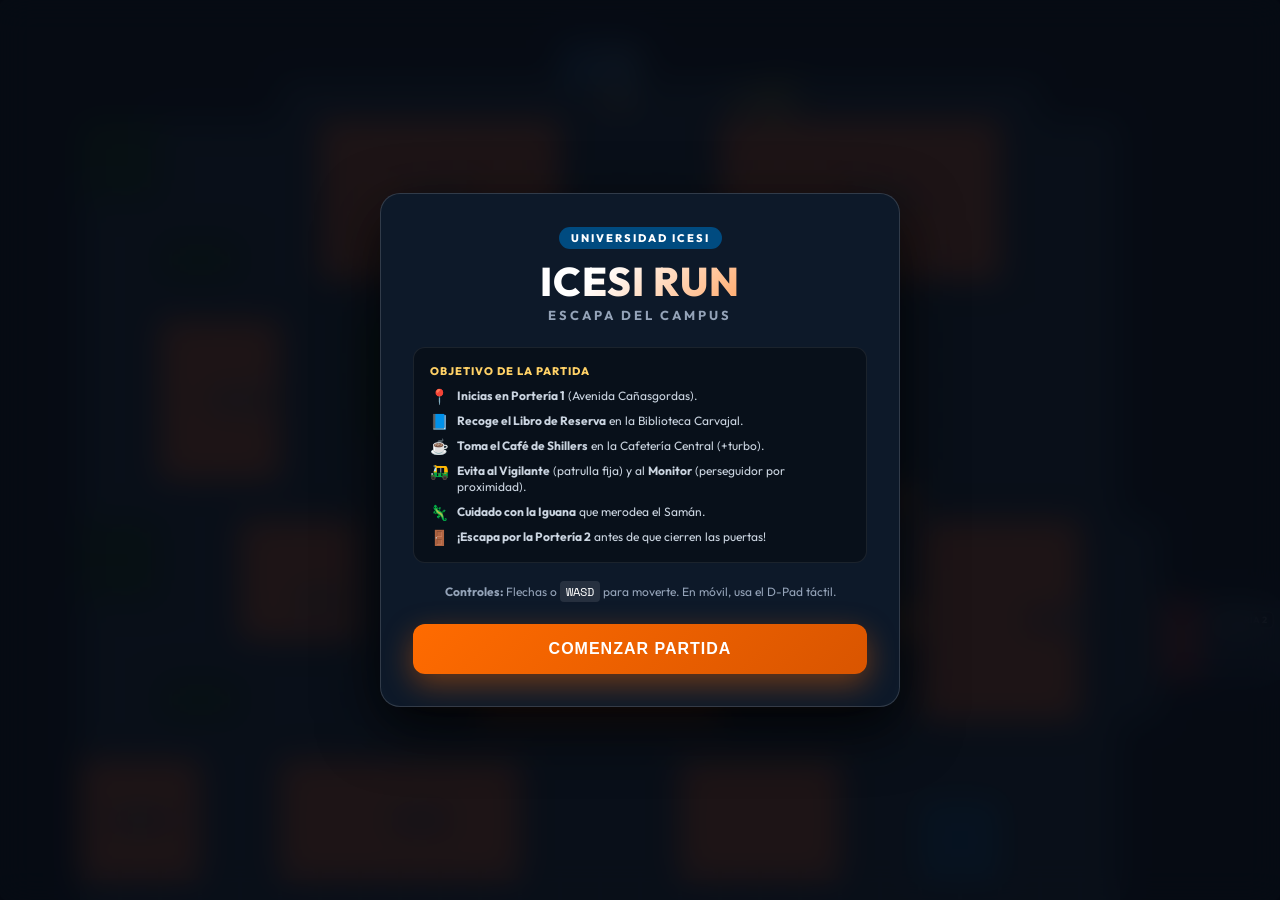
<file: index.html>
<!DOCTYPE html>
<html lang="es">
<head>
  <meta charset="UTF-8">
  <meta name="viewport" content="width=device-width, initial-scale=1.0, maximum-scale=1.0, user-scalable=no">
  <title>ICESI RUN — Escapa del Campus</title>
  <meta name="description" content="Arcade de persecución top-down 2D ambientado en el campus real de la Universidad Icesi. Explora, recolecta y escapa.">
  <link rel="preconnect" href="https://fonts.googleapis.com">
  <link rel="preconnect" href="https://fonts.gstatic.com" crossorigin>
  <link href="https://fonts.googleapis.com/css2?family=Outfit:wght@400;600;700;800&family=Space+Mono:wght@700&display=swap" rel="stylesheet">
  <link rel="stylesheet" href="styles.css">
</head>
<body>
  <div id="game-container">
    <!-- Game Canvas -->
    <canvas id="game-canvas"></canvas>

    <!-- In-Game Minimalist HUD -->
    <header id="game-hud" class="hud-layer hidden">
      <div class="hud-panel hud-left">
        <div class="hud-metric">
          <span class="hud-label">SCORE</span>
          <span id="score-display" class="hud-value font-mono">00000</span>
        </div>
        <div class="hud-metric lives-metric">
          <span class="hud-label">VIDAS</span>
          <div id="lives-display" class="lives-indicator">
            <span class="life-pip active"></span>
            <span class="life-pip active"></span>
            <span class="life-pip active"></span>
          </div>
        </div>
      </div>

      <!-- Compact Mission Checklist -->
      <div class="hud-panel hud-center">
        <div class="mission-tag">MISIÓN</div>
        <div class="mission-checklist">
          <div id="item-book" class="mission-item pending">
            <span class="status-dot"></span>
            <span class="item-name">📘 Biblioteca (Libro)</span>
          </div>
          <div id="item-coffee" class="mission-item pending">
            <span class="status-dot"></span>
            <span class="item-name">☕ Cafetería (Café)</span>
          </div>
          <div id="item-gate" class="mission-item locked">
            <span class="status-dot"></span>
            <span class="item-name">🔒 Portería 2 (Salida)</span>
          </div>
        </div>
      </div>

      <div class="hud-panel hud-right">
        <div class="hud-metric">
          <span class="hud-label">TIEMPO</span>
          <span id="timer-display" class="hud-value font-mono">02:30</span>
        </div>
      </div>
    </header>

    <!-- Campus Closing Alert Banner -->
    <div id="alert-banner" class="alert-banner hidden">
      <span class="alert-icon">⚠️</span>
      <span id="alert-text">¡CAMPUS EN CIERRE! ¡CORRE A LA PORTERÍA 2!</span>
    </div>

    <!-- Non-Intrusive Lore Toast Notification -->
    <div id="lore-toast" class="lore-toast hidden">
      <div class="lore-icon">📍</div>
      <div class="lore-content">
        <strong id="lore-title">Biblioteca Carvajal</strong>
        <p id="lore-text">Centro neurálgico del campus y zona de estudio silencioso.</p>
      </div>
    </div>

    <!-- Mobile Virtual On-Screen Controls -->
    <div id="mobile-controls" class="mobile-controls hidden">
      <div class="dpad-container">
        <button id="btn-up" class="dpad-btn up" aria-label="Arriba">▲</button>
        <button id="btn-left" class="dpad-btn left" aria-label="Izquierda">◀</button>
        <button id="btn-right" class="dpad-btn right" aria-label="Derecha">▶</button>
        <button id="btn-down" class="dpad-btn down" aria-label="Abajo">▼</button>
      </div>
      <button id="btn-sprint" class="action-btn" aria-label="Sprint">⚡ TURBO</button>
    </div>

    <!-- Overlay Screens -->
    <!-- Start Screen -->
    <div id="start-screen" class="screen-overlay">
      <div class="screen-card">
        <div class="brand-badge">UNIVERSIDAD ICESI</div>
        <h1 class="game-title">ICESI RUN</h1>
        <p class="game-subtitle">ESCAPA DEL CAMPUS</p>
        
        <div class="briefing-box">
          <h3>OBJETIVO DE LA PARTIDA</h3>
          <ul>
            <li><span class="briefing-icon">📍</span> <div class="briefing-text"><strong>Inicias en Portería 1</strong> (Avenida Cañasgordas).</div></li>
            <li><span class="briefing-icon">📘</span> <div class="briefing-text"><strong>Recoge el Libro de Reserva</strong> en la Biblioteca Carvajal.</div></li>
            <li><span class="briefing-icon">☕</span> <div class="briefing-text"><strong>Toma el Café de Shillers</strong> en la Cafetería Central (+turbo).</div></li>
            <li><span class="briefing-icon">🛺</span> <div class="briefing-text"><strong>Evita al Vigilante</strong> (patrulla fija) y al <strong>Monitor</strong> (perseguidor por proximidad).</div></li>
            <li><span class="briefing-icon">🦎</span> <div class="briefing-text"><strong>Cuidado con la Iguana</strong> que merodea el Samán.</div></li>
            <li><span class="briefing-icon">🚪</span> <div class="briefing-text"><strong>¡Escapa por la Portería 2</strong> antes de que cierren las puertas!</div></li>
          </ul>
        </div>

        <div class="controls-hint">
          <p><strong>Controles:</strong> Flechas o <code>WASD</code> para moverte. En móvil, usa el D-Pad táctil.</p>
        </div>

        <button id="btn-start" class="primary-btn">COMENZAR PARTIDA</button>
      </div>
    </div>

    <!-- Victory Screen -->
    <div id="victory-screen" class="screen-overlay hidden">
      <div class="screen-card victory-card">
        <div class="victory-badge">¡LOGRASTE ESCAPAR!</div>
        <h2 class="screen-heading">¡GRADUADO DE PANCE!</h2>
        <p class="screen-desc">Llegaste a tiempo a la Portería 2 y saliste del campus sano y salvo.</p>

        <div class="stats-grid">
          <div class="stat-item">
            <span class="stat-label">Puntaje Final</span>
            <span id="final-score" class="stat-value font-mono">0</span>
          </div>
          <div class="stat-item">
            <span class="stat-label">Tiempo Sobrante</span>
            <span id="final-time" class="stat-value font-mono">00:00</span>
          </div>
          <div class="stat-item">
            <span class="stat-label">Créditos Recogidos</span>
            <span id="final-credits" class="stat-value font-mono">0/0</span>
          </div>
        </div>

        <button id="btn-play-again" class="primary-btn">JUGAR DE NUEVO</button>
      </div>
    </div>

    <!-- Game Over Screen -->
    <div id="game-over-screen" class="screen-overlay hidden">
      <div class="screen-card gameover-card">
        <div class="danger-badge">QUEDASTE ATRAPADO</div>
        <h2 class="screen-heading">FIN DEL SEMESTRE</h2>
        <p id="game-over-reason" class="screen-desc">El vigilante te interceptó antes de que pudieras salir del campus.</p>

        <div class="stats-grid">
          <div class="stat-item">
            <span class="stat-label">Puntaje</span>
            <span id="go-score" class="stat-value font-mono">0</span>
          </div>
          <div class="stat-item">
            <span class="stat-label">Créditos</span>
            <span id="go-credits" class="stat-value font-mono">0</span>
          </div>
        </div>

        <button id="btn-retry" class="primary-btn retry-btn">REINTENTAR</button>
      </div>
    </div>
  </div>

  <script type="module" src="src/main.js"></script>
</body>
</html>
</file>
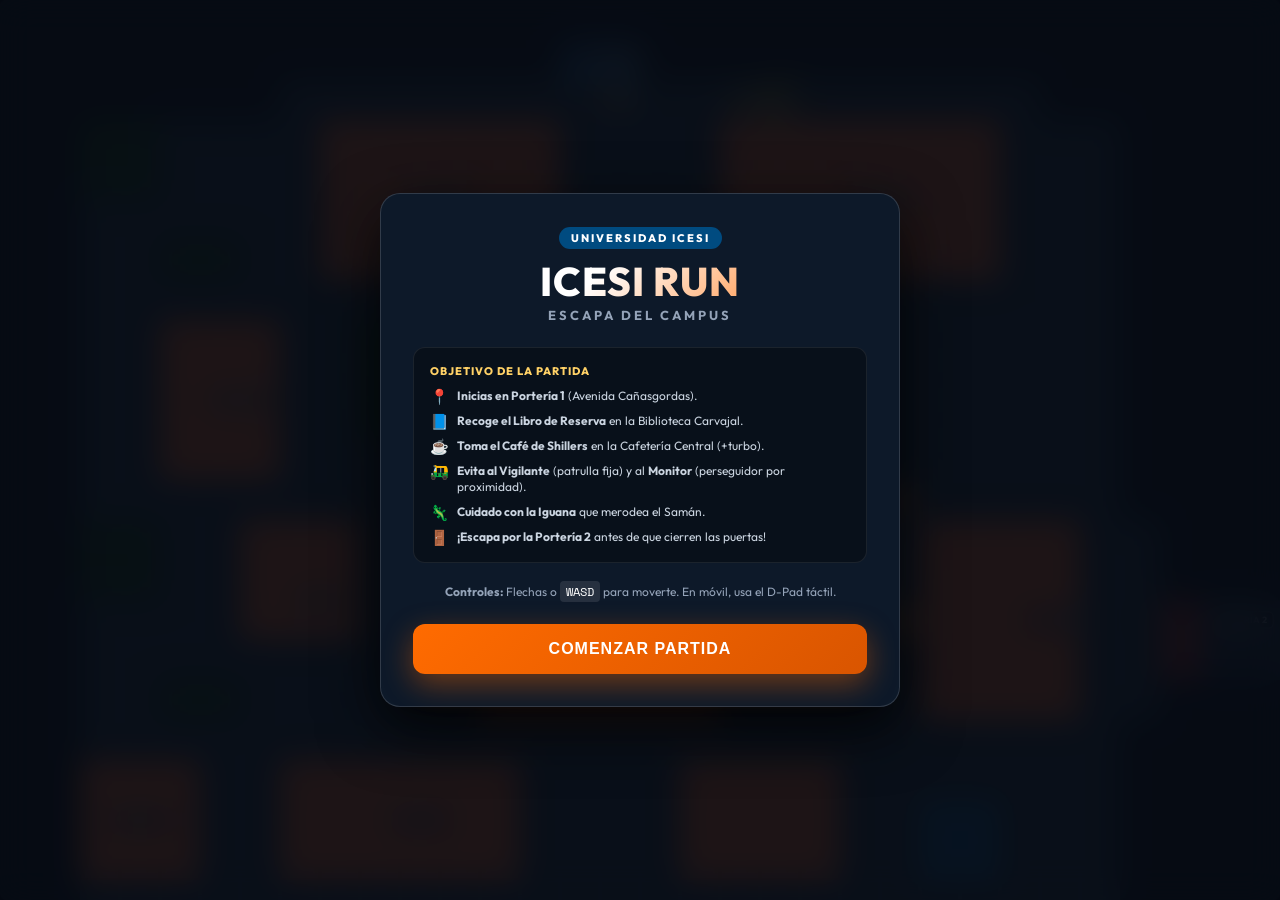
<file: web-prototype/index.html>
<!DOCTYPE html>
<html lang="es">
<head>
  <meta charset="UTF-8">
  <meta name="viewport" content="width=device-width, initial-scale=1.0, maximum-scale=1.0, user-scalable=no">
  <title>ICESI RUN — Escapa del Campus</title>
  <meta name="description" content="Arcade de persecución top-down 2D ambientado en el campus real de la Universidad Icesi. Explora, recolecta y escapa.">
  <link rel="preconnect" href="https://fonts.googleapis.com">
  <link rel="preconnect" href="https://fonts.gstatic.com" crossorigin>
  <link href="https://fonts.googleapis.com/css2?family=Outfit:wght@400;600;700;800&family=Space+Mono:wght@700&display=swap" rel="stylesheet">
  <link rel="icon" type="image/svg+xml" href="favicon.svg">
  <link rel="stylesheet" href="styles.css">
</head>
<body>
  <div id="game-container">
    <!-- Game Canvas -->
    <canvas id="game-canvas"></canvas>

    <!-- In-Game Minimalist HUD -->
    <header id="game-hud" class="hud-layer hidden">
      <div class="hud-panel hud-left">
        <div class="hud-metric">
          <span class="hud-label">SCORE</span>
          <span id="score-display" class="hud-value font-mono">00000</span>
        </div>
        <div class="hud-metric lives-metric">
          <span class="hud-label">VIDAS</span>
          <div id="lives-display" class="lives-indicator">
            <span class="life-pip active"></span>
            <span class="life-pip active"></span>
            <span class="life-pip active"></span>
          </div>
        </div>
      </div>

      <!-- Compact Mission Checklist -->
      <div class="hud-panel hud-center">
        <div class="mission-tag">MISIÓN</div>
        <div class="mission-checklist">
          <div id="item-book" class="mission-item pending">
            <span class="status-dot"></span>
            <span class="item-name">📘 Biblioteca (Libro)</span>
          </div>
          <div id="item-coffee" class="mission-item pending">
            <span class="status-dot"></span>
            <span class="item-name">☕ Cafetería (Café)</span>
          </div>
          <div id="item-gate" class="mission-item locked">
            <span class="status-dot"></span>
            <span class="item-name">🔒 Portería 2 (Salida)</span>
          </div>
        </div>
      </div>

      <div class="hud-panel hud-right">
        <div class="hud-metric">
          <span class="hud-label">TIEMPO</span>
          <span id="timer-display" class="hud-value font-mono">02:30</span>
        </div>
      </div>
    </header>

    <!-- Campus Closing Alert Banner -->
    <div id="alert-banner" class="alert-banner hidden">
      <span class="alert-icon">⚠️</span>
      <span id="alert-text">¡CAMPUS EN CIERRE! ¡CORRE A LA PORTERÍA 2!</span>
    </div>

    <!-- Non-Intrusive Lore Toast Notification -->
    <div id="lore-toast" class="lore-toast hidden">
      <div class="lore-icon">📍</div>
      <div class="lore-content">
        <strong id="lore-title">Biblioteca Carvajal</strong>
        <p id="lore-text">Centro neurálgico del campus y zona de estudio silencioso.</p>
      </div>
    </div>

    <!-- Mobile Virtual On-Screen Controls -->
    <div id="mobile-controls" class="mobile-controls hidden">
      <div class="dpad-container">
        <button id="btn-up" class="dpad-btn up" aria-label="Arriba">▲</button>
        <button id="btn-left" class="dpad-btn left" aria-label="Izquierda">◀</button>
        <button id="btn-right" class="dpad-btn right" aria-label="Derecha">▶</button>
        <button id="btn-down" class="dpad-btn down" aria-label="Abajo">▼</button>
      </div>
      <button id="btn-sprint" class="action-btn" aria-label="Sprint">⚡ TURBO</button>
    </div>

    <!-- Overlay Screens -->
    <!-- Start Screen -->
    <div id="start-screen" class="screen-overlay">
      <div class="screen-card">
        <div class="brand-badge">UNIVERSIDAD ICESI</div>
        <h1 class="game-title">ICESI RUN</h1>
        <p class="game-subtitle">ESCAPA DEL CAMPUS</p>
        
        <div class="briefing-box">
          <h3>OBJETIVO DE LA PARTIDA</h3>
          <ul>
            <li><span class="briefing-icon">📍</span> <div class="briefing-text"><strong>Inicias en Portería 1</strong> (Avenida Cañasgordas).</div></li>
            <li><span class="briefing-icon">📘</span> <div class="briefing-text"><strong>Recoge el Libro de Reserva</strong> en la Biblioteca Carvajal.</div></li>
            <li><span class="briefing-icon">☕</span> <div class="briefing-text"><strong>Toma el Café de Shillers</strong> en la Cafetería Central (+turbo).</div></li>
            <li><span class="briefing-icon">🛺</span> <div class="briefing-text"><strong>Evita al Vigilante</strong> (patrulla fija) y al <strong>Monitor</strong> (perseguidor por proximidad).</div></li>
            <li><span class="briefing-icon">🦎</span> <div class="briefing-text"><strong>Cuidado con la Iguana</strong> que merodea el Samán.</div></li>
            <li><span class="briefing-icon">🚪</span> <div class="briefing-text"><strong>¡Escapa por la Portería 2</strong> antes de que cierren las puertas!</div></li>
          </ul>
        </div>

        <div class="controls-hint">
          <p><strong>Controles:</strong> Flechas o <code>WASD</code> para moverte. En móvil, usa el D-Pad táctil.</p>
        </div>

        <button id="btn-start" class="primary-btn">COMENZAR PARTIDA</button>
      </div>
    </div>

    <!-- Victory Screen -->
    <div id="victory-screen" class="screen-overlay hidden">
      <div class="screen-card victory-card">
        <div class="victory-badge">¡LOGRASTE ESCAPAR!</div>
        <h2 class="screen-heading">¡GRADUADO DE PANCE!</h2>
        <p class="screen-desc">Llegaste a tiempo a la Portería 2 y saliste del campus sano y salvo.</p>

        <div class="stats-grid">
          <div class="stat-item">
            <span class="stat-label">Puntaje Final</span>
            <span id="final-score" class="stat-value font-mono">0</span>
          </div>
          <div class="stat-item">
            <span class="stat-label">Tiempo Sobrante</span>
            <span id="final-time" class="stat-value font-mono">00:00</span>
          </div>
          <div class="stat-item">
            <span class="stat-label">Créditos Recogidos</span>
            <span id="final-credits" class="stat-value font-mono">0/0</span>
          </div>
        </div>

        <button id="btn-play-again" class="primary-btn">JUGAR DE NUEVO</button>
      </div>
    </div>

    <!-- Game Over Screen -->
    <div id="game-over-screen" class="screen-overlay hidden">
      <div class="screen-card gameover-card">
        <div class="danger-badge">QUEDASTE ATRAPADO</div>
        <h2 class="screen-heading">FIN DEL SEMESTRE</h2>
        <p id="game-over-reason" class="screen-desc">El vigilante te interceptó antes de que pudieras salir del campus.</p>

        <div class="stats-grid">
          <div class="stat-item">
            <span class="stat-label">Puntaje</span>
            <span id="go-score" class="stat-value font-mono">0</span>
          </div>
          <div class="stat-item">
            <span class="stat-label">Créditos</span>
            <span id="go-credits" class="stat-value font-mono">0</span>
          </div>
        </div>

        <button id="btn-retry" class="primary-btn retry-btn">REINTENTAR</button>
      </div>
    </div>
  </div>

  <script type="module" src="src/main.js"></script>
</body>
</html>
</file>
<file: styles.css>
:root {
  --icesi-blue: #002b49;
  --icesi-blue-dark: #001524;
  --icesi-blue-light: #004b80;
  --icesi-orange: #ff6b00;
  --icesi-orange-glow: rgba(255, 107, 0, 0.4);
  --icesi-brick: #b85d38;
  --icesi-brick-dark: #7a2b16;
  --icesi-green: #2e7d32;
  --icesi-green-bright: #4caf50;
  --accent-gold: #ffd166;
  --accent-gold-glow: rgba(255, 209, 102, 0.5);
  --danger-red: #e63946;
  
  --bg-dark: #070d14;
  --panel-bg: rgba(10, 22, 38, 0.85);
  --panel-border: rgba(255, 255, 255, 0.12);
  --text-primary: #f0f4f8;
  --text-muted: #94a3b8;
  
  --font-main: 'Outfit', -apple-system, BlinkMacSystemFont, sans-serif;
  --font-mono: 'Space Mono', monospace;
}

* {
  margin: 0;
  padding: 0;
  box-sizing: border-box;
  -webkit-touch-callout: none;
  -webkit-user-select: none;
  user-select: none;
}

html, body {
  width: 100%;
  height: 100%;
  overflow: hidden;
  background-color: var(--bg-dark);
  font-family: var(--font-main);
  color: var(--text-primary);
}

#game-container {
  position: relative;
  width: 100vw;
  height: 100vh;
  display: flex;
  align-items: center;
  justify-content: center;
  background: radial-gradient(circle at center, #0f1e31 0%, #05090f 100%);
}

/* Canvas Styling */
#game-canvas {
  display: block;
  box-shadow: 0 10px 40px rgba(0, 0, 0, 0.8), 0 0 2px rgba(255, 255, 255, 0.2);
  border-radius: 8px;
  background-color: #101924;
}

/* Minimalist HUD Layer */
.hud-layer {
  position: absolute;
  top: 16px;
  left: 16px;
  right: 16px;
  display: flex;
  justify-content: space-between;
  align-items: flex-start;
  pointer-events: none;
  z-index: 10;
  gap: 12px;
}

.hud-panel {
  background: var(--panel-bg);
  border: 1px solid var(--panel-border);
  backdrop-filter: blur(12px);
  -webkit-backdrop-filter: blur(12px);
  border-radius: 12px;
  padding: 8px 16px;
  display: flex;
  align-items: center;
  gap: 16px;
  box-shadow: 0 8px 24px rgba(0, 0, 0, 0.4);
  pointer-events: auto;
}

.hud-metric {
  display: flex;
  flex-direction: column;
}

.hud-label {
  font-size: 10px;
  font-weight: 700;
  letter-spacing: 1px;
  color: var(--text-muted);
}

.hud-value {
  font-size: 20px;
  font-weight: 700;
  color: var(--text-primary);
  line-height: 1.2;
}

.font-mono {
  font-family: var(--font-mono);
  letter-spacing: 0.5px;
}

/* Lives Indicator */
.lives-indicator {
  display: flex;
  gap: 6px;
  margin-top: 4px;
}

.life-pip {
  width: 14px;
  height: 14px;
  background: var(--icesi-orange);
  border-radius: 3px;
  box-shadow: 0 0 8px var(--icesi-orange-glow);
  transition: all 0.3s ease;
}

.life-pip.lost {
  background: rgba(255, 255, 255, 0.15);
  box-shadow: none;
}

/* Mission Checklist */
.hud-center {
  padding: 8px 14px;
  gap: 12px;
}

.mission-tag {
  font-size: 10px;
  font-weight: 800;
  background: var(--icesi-blue-light);
  color: #fff;
  padding: 3px 6px;
  border-radius: 4px;
  letter-spacing: 0.8px;
}

.mission-checklist {
  display: flex;
  gap: 14px;
  align-items: center;
}

.mission-item {
  display: flex;
  align-items: center;
  gap: 6px;
  font-size: 12px;
  font-weight: 600;
  color: var(--text-muted);
  transition: all 0.3s ease;
}

.status-dot {
  width: 8px;
  height: 8px;
  border-radius: 50%;
  background: #64748b;
  display: inline-block;
}

.mission-item.pending .status-dot {
  background: var(--accent-gold);
  box-shadow: 0 0 6px var(--accent-gold-glow);
}

.mission-item.done {
  color: var(--icesi-green-bright);
}

.mission-item.done .status-dot {
  background: var(--icesi-green-bright);
  box-shadow: 0 0 8px rgba(76, 175, 80, 0.6);
}

.mission-item.unlocked {
  color: var(--icesi-orange);
  animation: pulse-glow 1.5s infinite;
}

.mission-item.unlocked .status-dot {
  background: var(--icesi-orange);
  box-shadow: 0 0 8px var(--icesi-orange-glow);
}

@keyframes pulse-glow {
  0%, 100% { opacity: 1; }
  50% { opacity: 0.5; }
}

/* Alert Banner */
.alert-banner {
  position: absolute;
  top: 76px;
  left: 50%;
  transform: translateX(-50%);
  background: rgba(230, 57, 70, 0.92);
  border: 1px solid rgba(255, 255, 255, 0.3);
  backdrop-filter: blur(10px);
  color: #fff;
  padding: 10px 24px;
  border-radius: 30px;
  font-size: 14px;
  font-weight: 700;
  letter-spacing: 0.5px;
  display: flex;
  align-items: center;
  gap: 10px;
  box-shadow: 0 8px 30px rgba(230, 57, 70, 0.6);
  z-index: 15;
  animation: bounce-in 0.4s cubic-bezier(0.175, 0.885, 0.32, 1.275);
}

@keyframes bounce-in {
  0% { transform: translate(-50%, -20px) scale(0.9); opacity: 0; }
  100% { transform: translate(-50%, 0) scale(1); opacity: 1; }
}

/* Lore Toast Notification */
.lore-toast {
  position: absolute;
  bottom: 24px;
  right: 24px;
  max-width: 320px;
  background: var(--panel-bg);
  border-left: 4px solid var(--icesi-orange);
  border-top: 1px solid var(--panel-border);
  border-right: 1px solid var(--panel-border);
  border-bottom: 1px solid var(--panel-border);
  border-radius: 10px;
  padding: 12px 16px;
  backdrop-filter: blur(12px);
  display: flex;
  gap: 12px;
  box-shadow: 0 10px 30px rgba(0, 0, 0, 0.5);
  z-index: 12;
  transition: all 0.4s ease;
}

.lore-icon {
  font-size: 20px;
}

.lore-content strong {
  font-size: 13px;
  color: var(--text-primary);
  display: block;
}

.lore-content p {
  font-size: 11px;
  color: var(--text-muted);
  margin-top: 2px;
  line-height: 1.4;
}

/* Mobile Controls */
.mobile-controls {
  position: absolute;
  bottom: 20px;
  left: 20px;
  right: 20px;
  display: flex;
  justify-content: space-between;
  align-items: flex-end;
  pointer-events: none;
  z-index: 20;
}

.dpad-container {
  display: grid;
  grid-template-columns: repeat(3, 54px);
  grid-template-rows: repeat(3, 54px);
  gap: 6px;
  pointer-events: auto;
}

.dpad-btn {
  background: rgba(15, 30, 50, 0.85);
  border: 1px solid rgba(255, 255, 255, 0.15);
  border-radius: 12px;
  color: #fff;
  font-size: 20px;
  display: flex;
  align-items: center;
  justify-content: center;
  touch-action: manipulation;
  backdrop-filter: blur(8px);
}

.dpad-btn:active {
  background: var(--icesi-orange);
  transform: scale(0.95);
}

.dpad-btn.up { grid-column: 2; grid-row: 1; }
.dpad-btn.left { grid-column: 1; grid-row: 2; }
.dpad-btn.right { grid-column: 3; grid-row: 2; }
.dpad-btn.down { grid-column: 2; grid-row: 3; }

.action-btn {
  background: linear-gradient(135deg, var(--icesi-orange), #d95500);
  border: none;
  color: #fff;
  padding: 16px 24px;
  border-radius: 16px;
  font-size: 14px;
  font-weight: 800;
  letter-spacing: 1px;
  box-shadow: 0 8px 24px var(--icesi-orange-glow);
  pointer-events: auto;
  touch-action: manipulation;
}

.action-btn:active {
  transform: scale(0.95);
}

/* Screens and Overlays */
.screen-overlay {
  position: absolute;
  top: 0;
  left: 0;
  width: 100%;
  height: 100%;
  background: rgba(5, 10, 18, 0.85);
  backdrop-filter: blur(16px);
  display: flex;
  align-items: center;
  justify-content: center;
  z-index: 50;
  transition: opacity 0.3s ease;
  padding: 20px;
}

.screen-card {
  max-width: 520px;
  width: 100%;
  background: #0d1929;
  border: 1px solid rgba(255, 255, 255, 0.15);
  border-radius: 20px;
  padding: 32px;
  text-align: center;
  box-shadow: 0 20px 60px rgba(0, 0, 0, 0.8);
}

.briefing-icon {
  font-size: 15px;
  line-height: 1;
  flex-shrink: 0;
  margin-top: 1px;
}

.briefing-text {
  flex: 1;
  text-align: left;
}

.brand-badge {
  display: inline-block;
  background: var(--icesi-blue-light);
  color: #fff;
  font-size: 11px;
  font-weight: 800;
  letter-spacing: 2px;
  padding: 4px 12px;
  border-radius: 20px;
  margin-bottom: 12px;
}

.victory-badge {
  display: inline-block;
  background: var(--icesi-green);
  color: #fff;
  font-size: 11px;
  font-weight: 800;
  letter-spacing: 2px;
  padding: 4px 12px;
  border-radius: 20px;
  margin-bottom: 12px;
}

.danger-badge {
  display: inline-block;
  background: var(--danger-red);
  color: #fff;
  font-size: 11px;
  font-weight: 800;
  letter-spacing: 2px;
  padding: 4px 12px;
  border-radius: 20px;
  margin-bottom: 12px;
}

.game-title {
  font-size: 40px;
  font-weight: 800;
  letter-spacing: 1px;
  color: #fff;
  line-height: 1;
  background: linear-gradient(135deg, #ffffff 40%, var(--icesi-orange) 100%);
  -webkit-background-clip: text;
  -webkit-text-fill-color: transparent;
}

.game-subtitle {
  font-size: 13px;
  font-weight: 700;
  letter-spacing: 3px;
  color: var(--text-muted);
  margin-top: 6px;
  margin-bottom: 24px;
}

.screen-heading {
  font-size: 28px;
  font-weight: 800;
  color: #fff;
  margin-bottom: 8px;
}

.screen-desc {
  font-size: 14px;
  color: var(--text-muted);
  margin-bottom: 24px;
  line-height: 1.5;
}

.briefing-box {
  background: rgba(0, 0, 0, 0.35);
  border: 1px solid rgba(255, 255, 255, 0.08);
  border-radius: 12px;
  padding: 16px;
  text-align: left;
  margin-bottom: 20px;
}

.briefing-box h3 {
  font-size: 11px;
  font-weight: 800;
  color: var(--accent-gold);
  letter-spacing: 1px;
  margin-bottom: 10px;
}

.briefing-box ul {
  list-style: none;
  display: flex;
  flex-direction: column;
  gap: 8px;
}

.briefing-box li {
  font-size: 12px;
  color: #cbd5e1;
  display: flex;
  align-items: flex-start;
  gap: 8px;
  line-height: 1.4;
}

.controls-hint {
  font-size: 12px;
  color: var(--text-muted);
  margin-bottom: 24px;
}

.controls-hint code {
  background: rgba(255, 255, 255, 0.1);
  padding: 2px 6px;
  border-radius: 4px;
  color: #fff;
  font-family: var(--font-mono);
}

.primary-btn {
  width: 100%;
  padding: 16px;
  background: linear-gradient(135deg, var(--icesi-orange), #d95500);
  border: none;
  border-radius: 12px;
  color: #fff;
  font-size: 16px;
  font-weight: 800;
  letter-spacing: 1px;
  cursor: pointer;
  box-shadow: 0 10px 30px var(--icesi-orange-glow);
  transition: transform 0.2s, box-shadow 0.2s;
}

.primary-btn:hover {
  transform: translateY(-2px);
  box-shadow: 0 12px 35px rgba(255, 107, 0, 0.6);
}

.primary-btn:active {
  transform: translateY(0);
}

.retry-btn {
  background: linear-gradient(135deg, var(--danger-red), #b71c1c);
  box-shadow: 0 10px 30px rgba(230, 57, 70, 0.4);
}

.retry-btn:hover {
  box-shadow: 0 12px 35px rgba(230, 57, 70, 0.6);
}

/* Stats Grid for screens */
.stats-grid {
  display: grid;
  grid-template-columns: repeat(3, 1fr);
  gap: 12px;
  margin-bottom: 24px;
}

.stat-item {
  background: rgba(0, 0, 0, 0.35);
  border: 1px solid rgba(255, 255, 255, 0.08);
  border-radius: 10px;
  padding: 12px 8px;
}

.stat-label {
  font-size: 10px;
  font-weight: 700;
  color: var(--text-muted);
  display: block;
}

.stat-value {
  font-size: 18px;
  font-weight: 700;
  color: #fff;
  margin-top: 4px;
  display: block;
}

/* Utility */
.hidden {
  display: none !important;
}

@media (max-width: 640px) {
  .hud-layer {
    flex-wrap: wrap;
  }
  .hud-center {
    order: 3;
    width: 100%;
    justify-content: center;
  }
  .screen-card {
    padding: 24px 16px;
  }
  .stats-grid {
    grid-template-columns: 1fr;
    gap: 8px;
  }
}
</file>
<file: web-prototype/styles.css>
:root {
  --icesi-blue: #002b49;
  --icesi-blue-dark: #001524;
  --icesi-blue-light: #004b80;
  --icesi-orange: #ff6b00;
  --icesi-orange-glow: rgba(255, 107, 0, 0.4);
  --icesi-brick: #b85d38;
  --icesi-brick-dark: #7a2b16;
  --icesi-green: #2e7d32;
  --icesi-green-bright: #4caf50;
  --accent-gold: #ffd166;
  --accent-gold-glow: rgba(255, 209, 102, 0.5);
  --danger-red: #e63946;
  
  --bg-dark: #070d14;
  --panel-bg: rgba(10, 22, 38, 0.85);
  --panel-border: rgba(255, 255, 255, 0.12);
  --text-primary: #f0f4f8;
  --text-muted: #94a3b8;
  
  --font-main: 'Outfit', -apple-system, BlinkMacSystemFont, sans-serif;
  --font-mono: 'Space Mono', monospace;
}

* {
  margin: 0;
  padding: 0;
  box-sizing: border-box;
  -webkit-touch-callout: none;
  -webkit-user-select: none;
  user-select: none;
}

html, body {
  width: 100%;
  height: 100%;
  overflow: hidden;
  background-color: var(--bg-dark);
  font-family: var(--font-main);
  color: var(--text-primary);
}

#game-container {
  position: relative;
  width: 100vw;
  height: 100vh;
  display: flex;
  align-items: center;
  justify-content: center;
  background: radial-gradient(circle at center, #0f1e31 0%, #05090f 100%);
}

/* Canvas Styling */
#game-canvas {
  display: block;
  box-shadow: 0 10px 40px rgba(0, 0, 0, 0.8), 0 0 2px rgba(255, 255, 255, 0.2);
  border-radius: 8px;
  background-color: #101924;
}

/* Minimalist HUD Layer */
.hud-layer {
  position: absolute;
  top: 16px;
  left: 16px;
  right: 16px;
  display: flex;
  justify-content: space-between;
  align-items: flex-start;
  pointer-events: none;
  z-index: 10;
  gap: 12px;
}

.hud-panel {
  background: var(--panel-bg);
  border: 1px solid var(--panel-border);
  backdrop-filter: blur(12px);
  -webkit-backdrop-filter: blur(12px);
  border-radius: 12px;
  padding: 8px 16px;
  display: flex;
  align-items: center;
  gap: 16px;
  box-shadow: 0 8px 24px rgba(0, 0, 0, 0.4);
  pointer-events: auto;
}

.hud-metric {
  display: flex;
  flex-direction: column;
}

.hud-label {
  font-size: 10px;
  font-weight: 700;
  letter-spacing: 1px;
  color: var(--text-muted);
}

.hud-value {
  font-size: 20px;
  font-weight: 700;
  color: var(--text-primary);
  line-height: 1.2;
}

.font-mono {
  font-family: var(--font-mono);
  letter-spacing: 0.5px;
}

/* Lives Indicator */
.lives-indicator {
  display: flex;
  gap: 6px;
  margin-top: 4px;
}

.life-pip {
  width: 14px;
  height: 14px;
  background: var(--icesi-orange);
  border-radius: 3px;
  box-shadow: 0 0 8px var(--icesi-orange-glow);
  transition: all 0.3s ease;
}

.life-pip.lost {
  background: rgba(255, 255, 255, 0.15);
  box-shadow: none;
}

/* Mission Checklist */
.hud-center {
  padding: 8px 14px;
  gap: 12px;
}

.mission-tag {
  font-size: 10px;
  font-weight: 800;
  background: var(--icesi-blue-light);
  color: #fff;
  padding: 3px 6px;
  border-radius: 4px;
  letter-spacing: 0.8px;
}

.mission-checklist {
  display: flex;
  gap: 14px;
  align-items: center;
}

.mission-item {
  display: flex;
  align-items: center;
  gap: 6px;
  font-size: 12px;
  font-weight: 600;
  color: var(--text-muted);
  transition: all 0.3s ease;
}

.status-dot {
  width: 8px;
  height: 8px;
  border-radius: 50%;
  background: #64748b;
  display: inline-block;
}

.mission-item.pending .status-dot {
  background: var(--accent-gold);
  box-shadow: 0 0 6px var(--accent-gold-glow);
}

.mission-item.done {
  color: var(--icesi-green-bright);
}

.mission-item.done .status-dot {
  background: var(--icesi-green-bright);
  box-shadow: 0 0 8px rgba(76, 175, 80, 0.6);
}

.mission-item.unlocked {
  color: var(--icesi-orange);
  animation: pulse-glow 1.5s infinite;
}

.mission-item.unlocked .status-dot {
  background: var(--icesi-orange);
  box-shadow: 0 0 8px var(--icesi-orange-glow);
}

@keyframes pulse-glow {
  0%, 100% { opacity: 1; }
  50% { opacity: 0.5; }
}

/* Alert Banner */
.alert-banner {
  position: absolute;
  top: 76px;
  left: 50%;
  transform: translateX(-50%);
  background: rgba(230, 57, 70, 0.92);
  border: 1px solid rgba(255, 255, 255, 0.3);
  backdrop-filter: blur(10px);
  color: #fff;
  padding: 10px 24px;
  border-radius: 30px;
  font-size: 14px;
  font-weight: 700;
  letter-spacing: 0.5px;
  display: flex;
  align-items: center;
  gap: 10px;
  box-shadow: 0 8px 30px rgba(230, 57, 70, 0.6);
  z-index: 15;
  animation: bounce-in 0.4s cubic-bezier(0.175, 0.885, 0.32, 1.275);
}

@keyframes bounce-in {
  0% { transform: translate(-50%, -20px) scale(0.9); opacity: 0; }
  100% { transform: translate(-50%, 0) scale(1); opacity: 1; }
}

/* Lore Toast Notification */
.lore-toast {
  position: absolute;
  bottom: 24px;
  right: 24px;
  max-width: 320px;
  background: var(--panel-bg);
  border-left: 4px solid var(--icesi-orange);
  border-top: 1px solid var(--panel-border);
  border-right: 1px solid var(--panel-border);
  border-bottom: 1px solid var(--panel-border);
  border-radius: 10px;
  padding: 12px 16px;
  backdrop-filter: blur(12px);
  display: flex;
  gap: 12px;
  box-shadow: 0 10px 30px rgba(0, 0, 0, 0.5);
  z-index: 12;
  transition: all 0.4s ease;
}

.lore-icon {
  font-size: 20px;
}

.lore-content strong {
  font-size: 13px;
  color: var(--text-primary);
  display: block;
}

.lore-content p {
  font-size: 11px;
  color: var(--text-muted);
  margin-top: 2px;
  line-height: 1.4;
}

/* Mobile Controls */
.mobile-controls {
  position: absolute;
  bottom: 20px;
  left: 20px;
  right: 20px;
  display: flex;
  justify-content: space-between;
  align-items: flex-end;
  pointer-events: none;
  z-index: 20;
}

.dpad-container {
  display: grid;
  grid-template-columns: repeat(3, 54px);
  grid-template-rows: repeat(3, 54px);
  gap: 6px;
  pointer-events: auto;
}

.dpad-btn {
  background: rgba(15, 30, 50, 0.85);
  border: 1px solid rgba(255, 255, 255, 0.15);
  border-radius: 12px;
  color: #fff;
  font-size: 20px;
  display: flex;
  align-items: center;
  justify-content: center;
  touch-action: manipulation;
  backdrop-filter: blur(8px);
}

.dpad-btn:active {
  background: var(--icesi-orange);
  transform: scale(0.95);
}

.dpad-btn.up { grid-column: 2; grid-row: 1; }
.dpad-btn.left { grid-column: 1; grid-row: 2; }
.dpad-btn.right { grid-column: 3; grid-row: 2; }
.dpad-btn.down { grid-column: 2; grid-row: 3; }

.action-btn {
  background: linear-gradient(135deg, var(--icesi-orange), #d95500);
  border: none;
  color: #fff;
  padding: 16px 24px;
  border-radius: 16px;
  font-size: 14px;
  font-weight: 800;
  letter-spacing: 1px;
  box-shadow: 0 8px 24px var(--icesi-orange-glow);
  pointer-events: auto;
  touch-action: manipulation;
}

.action-btn:active {
  transform: scale(0.95);
}

/* Screens and Overlays */
.screen-overlay {
  position: absolute;
  top: 0;
  left: 0;
  width: 100%;
  height: 100%;
  background: rgba(5, 10, 18, 0.85);
  backdrop-filter: blur(16px);
  display: flex;
  align-items: center;
  justify-content: center;
  z-index: 50;
  transition: opacity 0.3s ease;
  padding: 20px;
}

.screen-card {
  max-width: 520px;
  width: 100%;
  background: #0d1929;
  border: 1px solid rgba(255, 255, 255, 0.15);
  border-radius: 20px;
  padding: 32px;
  text-align: center;
  box-shadow: 0 20px 60px rgba(0, 0, 0, 0.8);
}

.briefing-icon {
  font-size: 15px;
  line-height: 1;
  flex-shrink: 0;
  margin-top: 1px;
}

.briefing-text {
  flex: 1;
  text-align: left;
}

.brand-badge {
  display: inline-block;
  background: var(--icesi-blue-light);
  color: #fff;
  font-size: 11px;
  font-weight: 800;
  letter-spacing: 2px;
  padding: 4px 12px;
  border-radius: 20px;
  margin-bottom: 12px;
}

.victory-badge {
  display: inline-block;
  background: var(--icesi-green);
  color: #fff;
  font-size: 11px;
  font-weight: 800;
  letter-spacing: 2px;
  padding: 4px 12px;
  border-radius: 20px;
  margin-bottom: 12px;
}

.danger-badge {
  display: inline-block;
  background: var(--danger-red);
  color: #fff;
  font-size: 11px;
  font-weight: 800;
  letter-spacing: 2px;
  padding: 4px 12px;
  border-radius: 20px;
  margin-bottom: 12px;
}

.game-title {
  font-size: 40px;
  font-weight: 800;
  letter-spacing: 1px;
  color: #fff;
  line-height: 1;
  background: linear-gradient(135deg, #ffffff 40%, var(--icesi-orange) 100%);
  -webkit-background-clip: text;
  -webkit-text-fill-color: transparent;
}

.game-subtitle {
  font-size: 13px;
  font-weight: 700;
  letter-spacing: 3px;
  color: var(--text-muted);
  margin-top: 6px;
  margin-bottom: 24px;
}

.screen-heading {
  font-size: 28px;
  font-weight: 800;
  color: #fff;
  margin-bottom: 8px;
}

.screen-desc {
  font-size: 14px;
  color: var(--text-muted);
  margin-bottom: 24px;
  line-height: 1.5;
}

.briefing-box {
  background: rgba(0, 0, 0, 0.35);
  border: 1px solid rgba(255, 255, 255, 0.08);
  border-radius: 12px;
  padding: 16px;
  text-align: left;
  margin-bottom: 20px;
}

.briefing-box h3 {
  font-size: 11px;
  font-weight: 800;
  color: var(--accent-gold);
  letter-spacing: 1px;
  margin-bottom: 10px;
}

.briefing-box ul {
  list-style: none;
  display: flex;
  flex-direction: column;
  gap: 8px;
}

.briefing-box li {
  font-size: 12px;
  color: #cbd5e1;
  display: flex;
  align-items: flex-start;
  gap: 8px;
  line-height: 1.4;
}

.controls-hint {
  font-size: 12px;
  color: var(--text-muted);
  margin-bottom: 24px;
}

.controls-hint code {
  background: rgba(255, 255, 255, 0.1);
  padding: 2px 6px;
  border-radius: 4px;
  color: #fff;
  font-family: var(--font-mono);
}

.primary-btn {
  width: 100%;
  padding: 16px;
  background: linear-gradient(135deg, var(--icesi-orange), #d95500);
  border: none;
  border-radius: 12px;
  color: #fff;
  font-size: 16px;
  font-weight: 800;
  letter-spacing: 1px;
  cursor: pointer;
  box-shadow: 0 10px 30px var(--icesi-orange-glow);
  transition: transform 0.2s, box-shadow 0.2s;
}

.primary-btn:hover {
  transform: translateY(-2px);
  box-shadow: 0 12px 35px rgba(255, 107, 0, 0.6);
}

.primary-btn:active {
  transform: translateY(0);
}

.retry-btn {
  background: linear-gradient(135deg, var(--danger-red), #b71c1c);
  box-shadow: 0 10px 30px rgba(230, 57, 70, 0.4);
}

.retry-btn:hover {
  box-shadow: 0 12px 35px rgba(230, 57, 70, 0.6);
}

/* Stats Grid for screens */
.stats-grid {
  display: grid;
  grid-template-columns: repeat(3, 1fr);
  gap: 12px;
  margin-bottom: 24px;
}

.stat-item {
  background: rgba(0, 0, 0, 0.35);
  border: 1px solid rgba(255, 255, 255, 0.08);
  border-radius: 10px;
  padding: 12px 8px;
}

.stat-label {
  font-size: 10px;
  font-weight: 700;
  color: var(--text-muted);
  display: block;
}

.stat-value {
  font-size: 18px;
  font-weight: 700;
  color: #fff;
  margin-top: 4px;
  display: block;
}

/* Utility */
.hidden {
  display: none !important;
}

@media (max-width: 640px) {
  .hud-layer {
    flex-wrap: wrap;
  }
  .hud-center {
    order: 3;
    width: 100%;
    justify-content: center;
  }
  .screen-card {
    padding: 24px 16px;
  }
  .stats-grid {
    grid-template-columns: 1fr;
    gap: 8px;
  }
}
</file>
